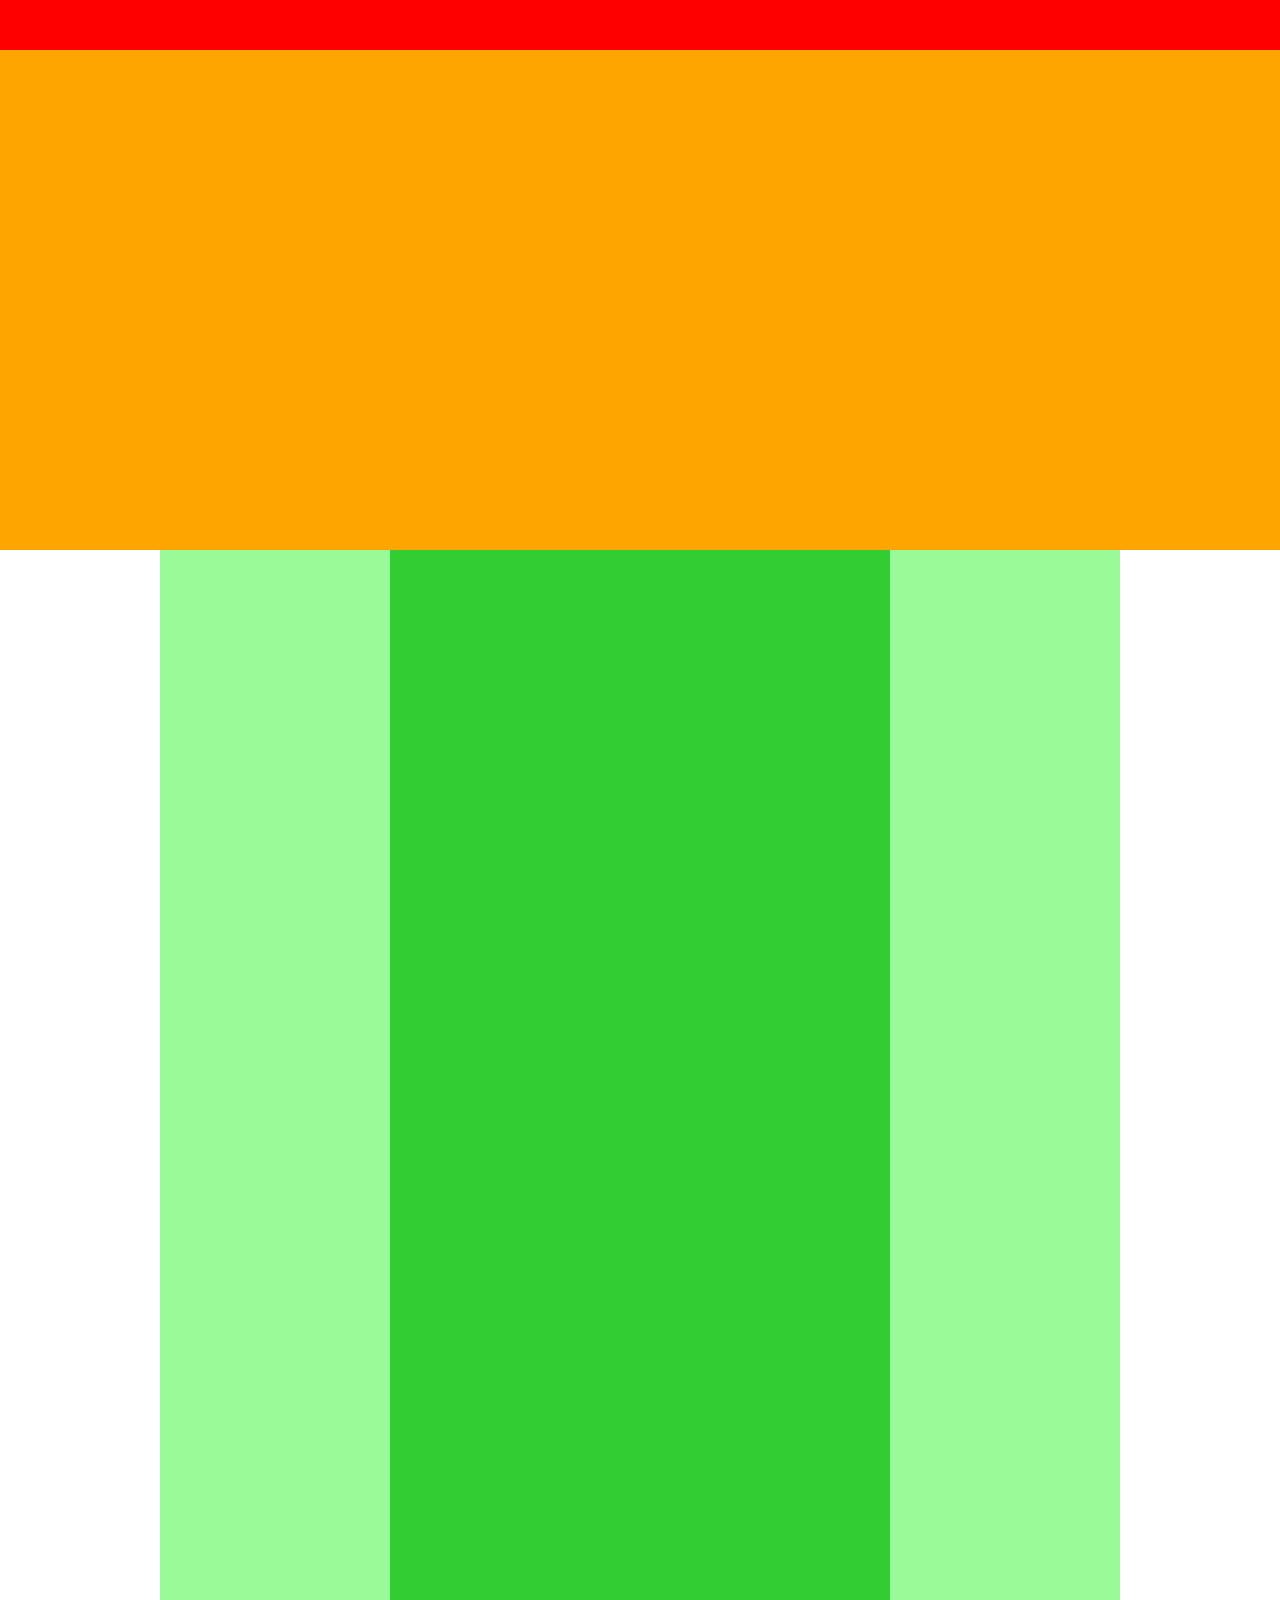
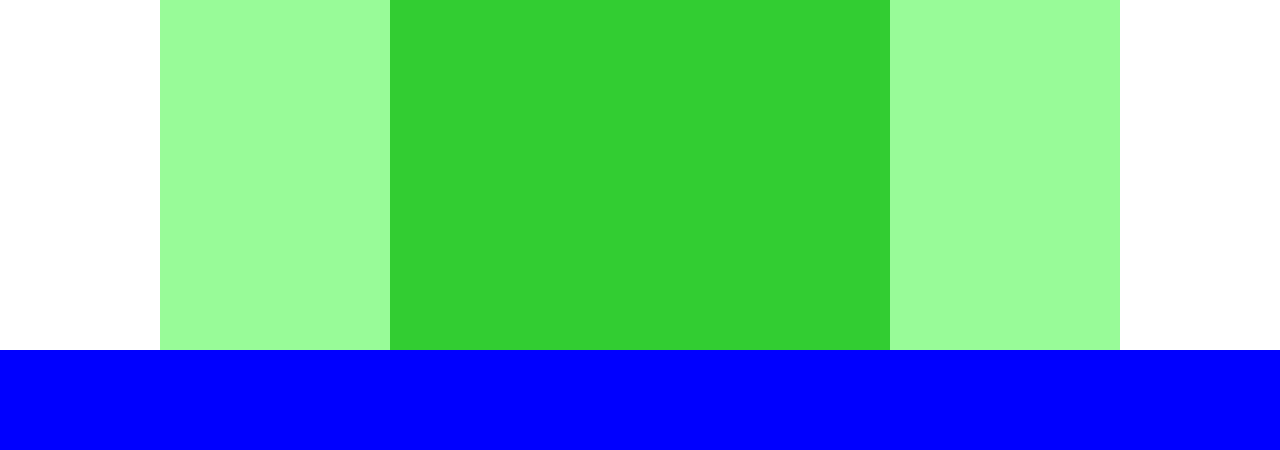
<file: 2章～9章：演習問題/4章演習/index.html>
<!DOCTYPE html>
<html>
 <head>
 	<meta charset="UTF-8">
 	<title>４章演習</title>
 	<link rel="stylesheet" href="style.css">
 </head>
 <body>
 	<div class="header"></div>
 	<div class="main-visual"></div>
 	<div class="main clearfix">
 		<div class="sidebar-left"></div>
 		<div class="blog"></div>
 		<div class="sidebar-right"></div>
 	</div>
 	<div class="footer"></div>
 </body>
</html>
</file>
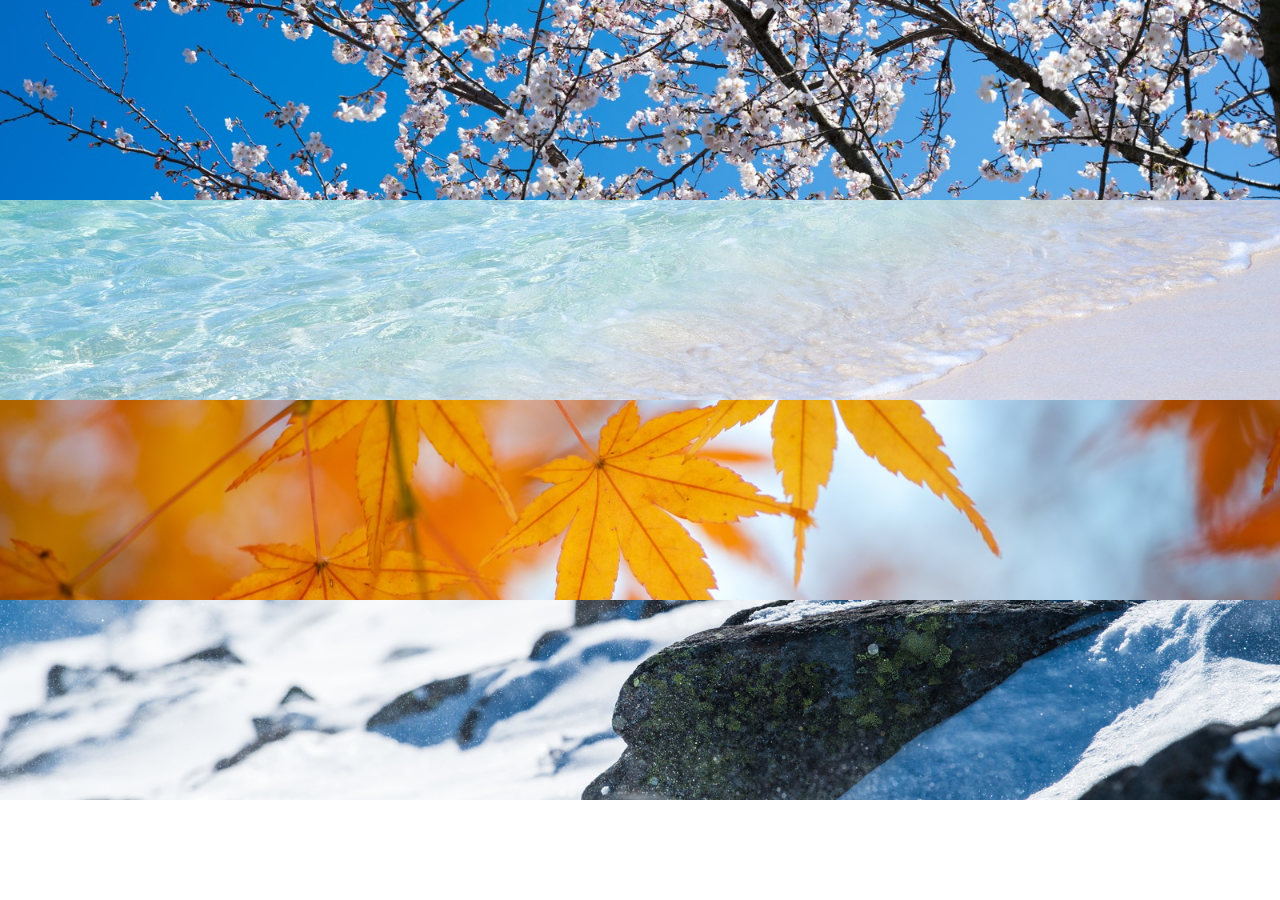
<file: 2章～9章：演習問題/6章演習/index.html>
<!DOCTYPE html>
<html>
<head>
	<meta charset="UTF-8">
	<title>6章演習</title>
	<link rel="stylesheet" href="style.css" >
</head>
<body>
	<div class="box1"></div>

	<div class="box2"></div>

	<div class="box3"></div>

	<div class="box4"></div>
</body>
</html>
</file>
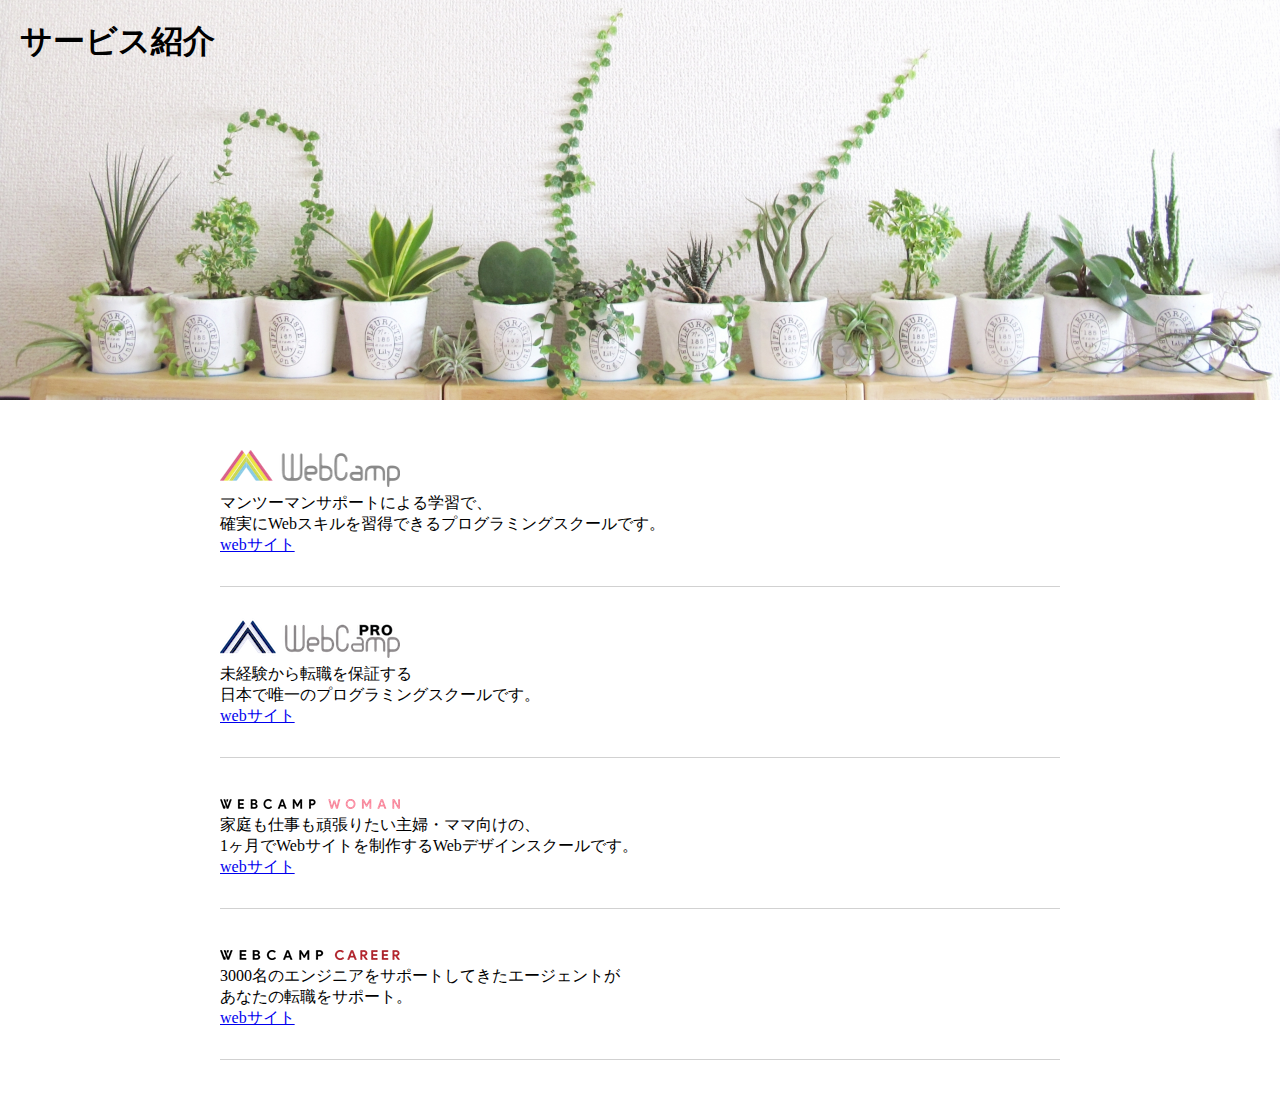
<file: 2章～9章：演習問題/7章演習/index.html>
<!DOCTYPE html>
<html>
<head>
  <meta charset="UTF-8">
  <title>7章演習</title>
  <link rel="stylesheet" href="style.css">
</head>
<body>
  <section class="main-visual">
    <h1 class="headline">サービス紹介</h1>
  </section>
  <main>
    <section class="service1">
      <h2><img src="img/wc-logo.png" alt="ロゴ"></h2>
      <p>マンツーマンサポートによる学習で、<br>確実にWebスキルを習得できるプログラミングスクールです。</p>
      <a href="https://web-camp.io/">webサイト</a>
    </section>

    <section class="service2">
      <h2><img src="img/wcp-logo.png" alt="ロゴ"></h2>
      <p>未経験から転職を保証する<br>日本で唯一のプログラミングスクールです。</p>
      <a href="http://web-camp.io/pro/">webサイト</a>
    </section>

    <section class="service3">
      <h2><img src="img/wcw-logo.png" alt="ロゴ"></h2>
      <p>家庭も仕事も頑張りたい主婦・ママ向けの、<br>1ヶ月でWebサイトを制作するWebデザインスクールです。</p>
      <a href="http://web-camp.io/woman/">webサイト</a>
    </section>

    <section class="service4">
      <h2><img src="img/wcc-logo.png" alt="ロゴ"></h2>
      <p>3000名のエンジニアをサポートしてきたエージェントが<br>あなたの転職をサポート。</p>
      <a href="http://web-camp.io/career/">webサイト</a>
    </section>
  </main>
</body>
</html>
</file>
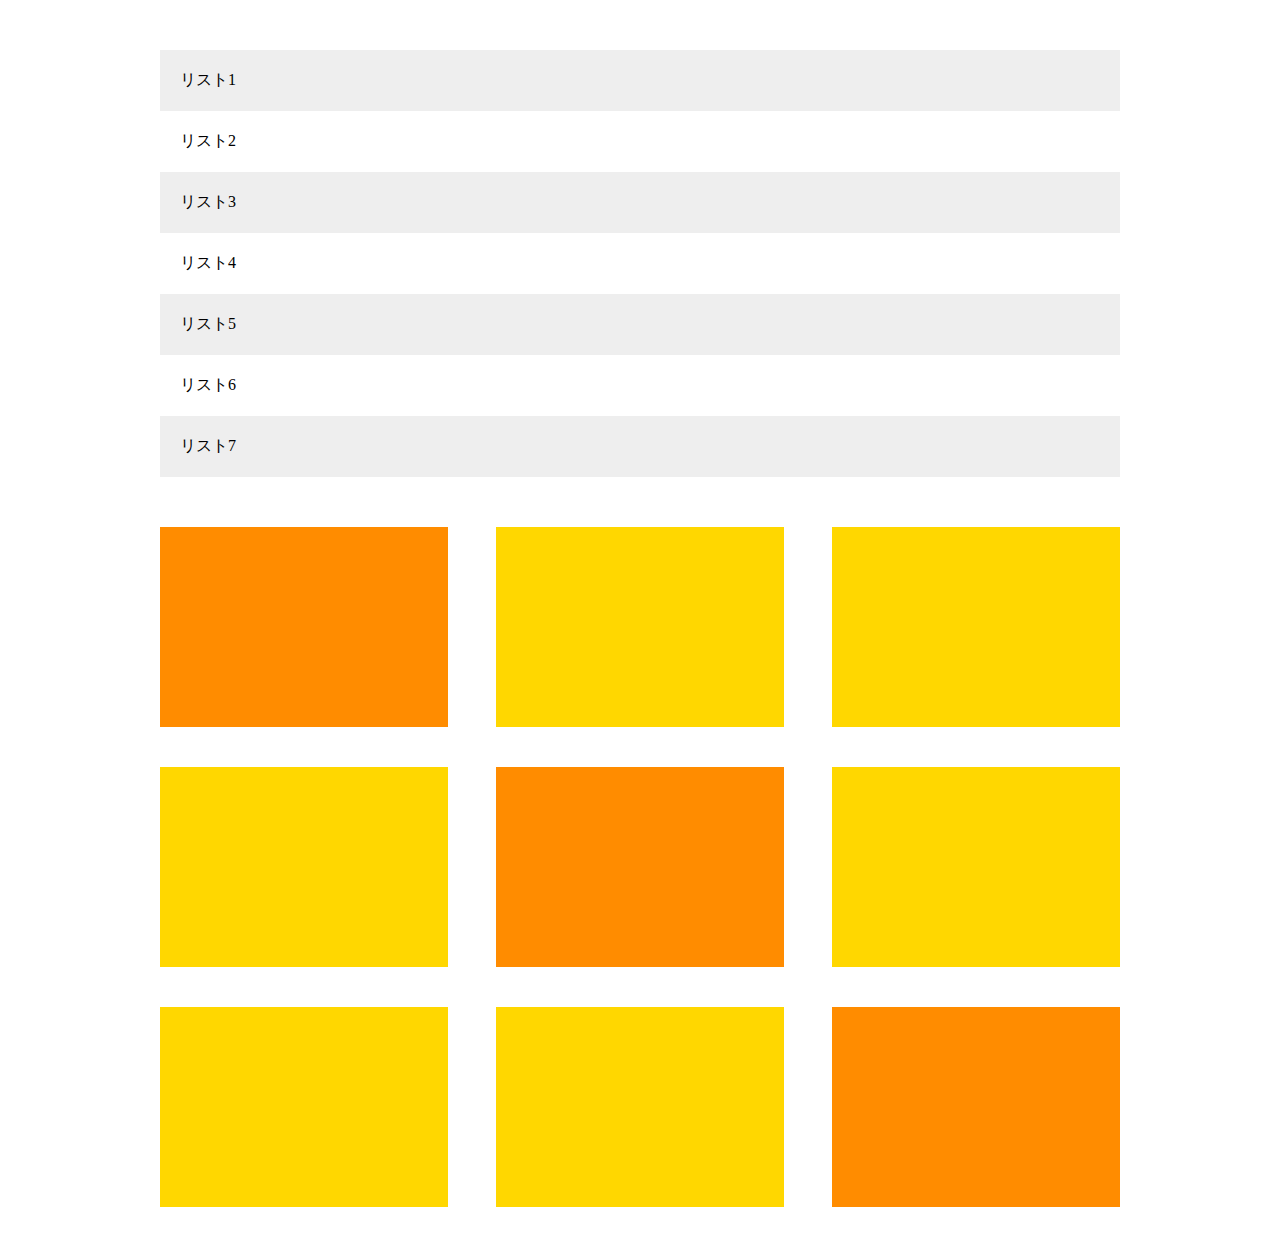
<file: 2章～9章：演習問題/8章演習/index.html>
<!DOCTYPE html>
<html>
<head>
  <meta charset="UTF-8">
  <title>8章演習</title>
  <link rel="stylesheet" href="style.css" >
</head>
<body>
  <main>
    <ul class="list">
      <li class="list-item">リスト1</li>
      <li class="list-item">リスト2</li>
      <li class="list-item">リスト3</li>
      <li class="list-item">リスト4</li>
      <li class="list-item">リスト5</li>
      <li class="list-item">リスト6</li>
      <li class="list-item">リスト7</li>
    </ul>

    <div class="clearfix">
      <div class="box"></div>
      <div class="box"></div>
      <div class="box"></div>
      <div class="box"></div>
      <div class="box"></div>
      <div class="box"></div>
      <div class="box"></div>
      <div class="box"></div>
      <div class="box"></div>
    </div>
  </main>
</body>
</html>
</file>
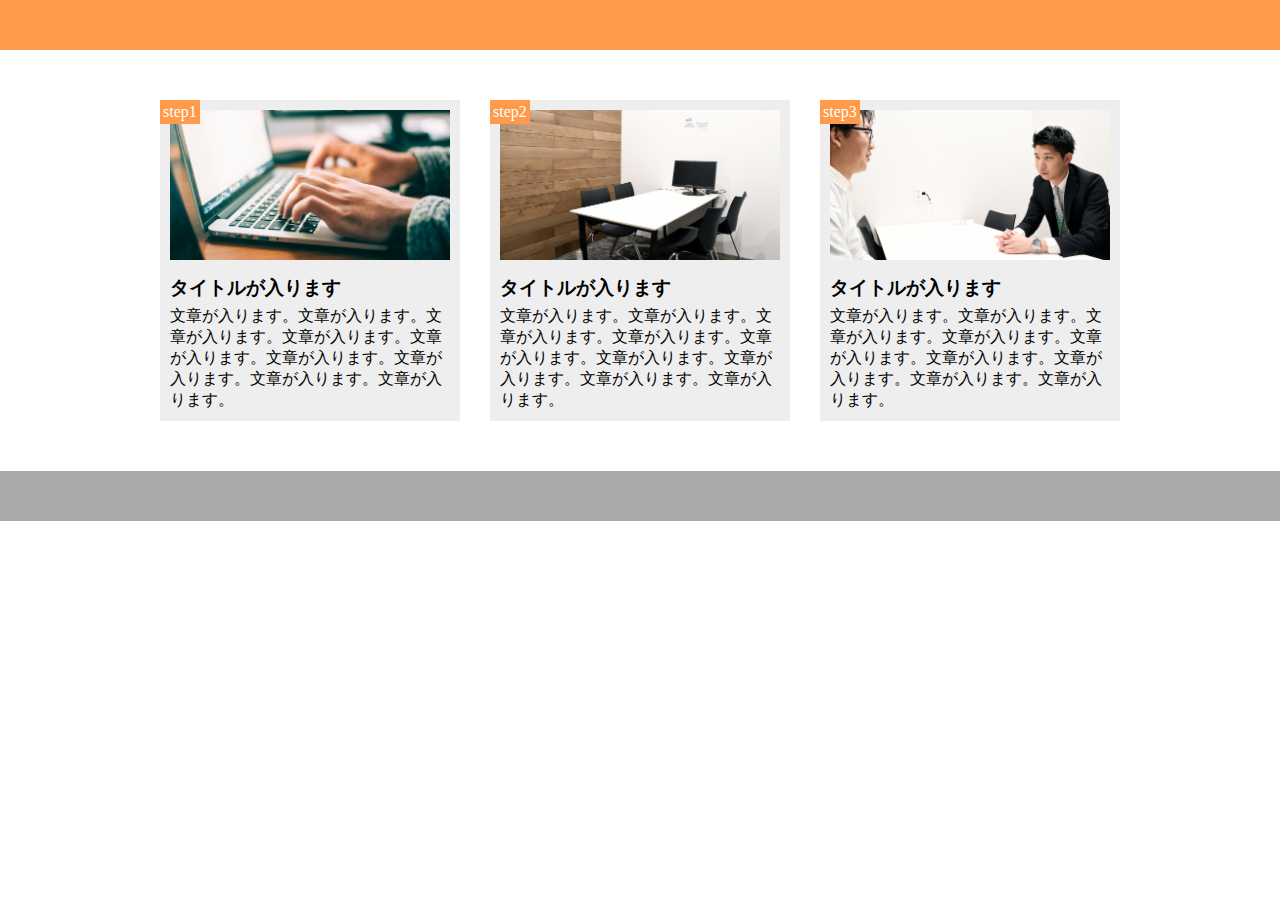
<file: 2章～9章：演習問題/9章演習/index.html>
<!DOCTYPE html>
<html lang="ja">
<head>
	<meta charset="UTF-8">
	<title>9章演習</title>
	<link rel="stylesheet" href="style.css">
</head>
<body>
	<header></header>
  <main class="clearfix">
    <section class="step-box">
      <div class="step-img1"></div>
      <span class="step-num">step1</span>
      <h3 class="title">タイトルが入ります</h3>
      <p class="text">文章が入ります。文章が入ります。文章が入ります。文章が入ります。文章が入ります。文章が入ります。文章が入ります。文章が入ります。文章が入ります。</p>
    </section>

    <section class="step-box">
      <div class="step-img2"></div>
      <span class="step-num">step2</span>
      <h3 class="title">タイトルが入ります</h3>
      <p class="text">文章が入ります。文章が入ります。文章が入ります。文章が入ります。文章が入ります。文章が入ります。文章が入ります。文章が入ります。文章が入ります。</p>
    </section>

    <section class="step-box">
      <div class="step-img3"></div>
      <span class="step-num">step3</span>
      <h3 class="title">タイトルが入ります</h3>
      <p class="text">文章が入ります。文章が入ります。文章が入ります。文章が入ります。文章が入ります。文章が入ります。文章が入ります。文章が入ります。文章が入ります。</p>
    </section>
  </main>
  <footer></footer>
</body>
</html>
</file>
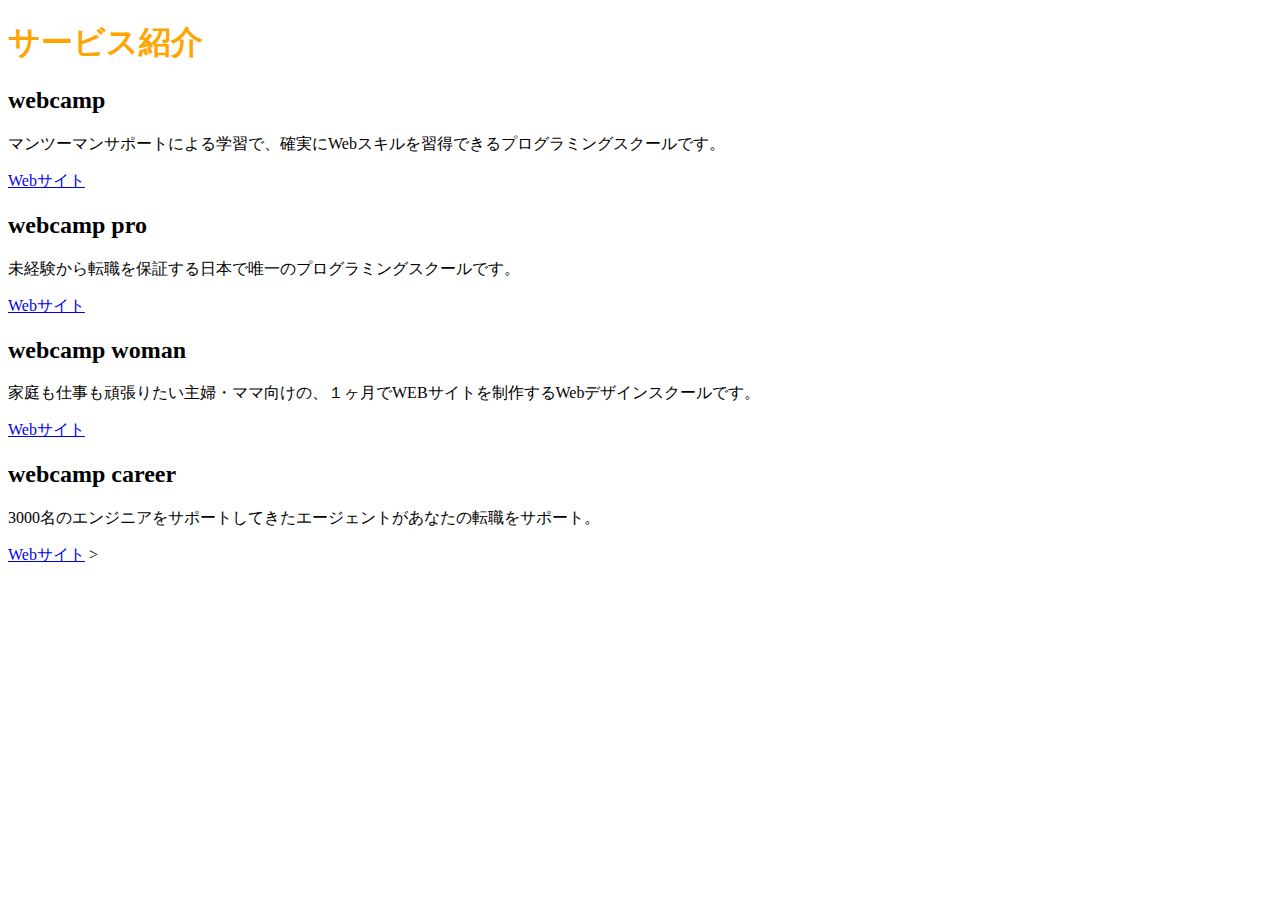
<file: 2章～9章：演習問題/2章演習/chapter2.html>
<!DOCTYPE html>
<html>
 <head>
  <meta charset="UTF-8">
  <title>２章演習</title>
  <link rel="stylesheet" href="style.css">
 </head>
 <body>
  <h1>サービス紹介</h1>
  <h2>webcamp</h2>
  <p>マンツーマンサポートによる学習で、確実にWebスキルを習得できるプログラミングスクールです。</p>
  <a href="https://web-camp.io/">Webサイト</a>
  <h2>webcamp pro</h2>
  <p>未経験から転職を保証する日本で唯一のプログラミングスクールです。</p>
  <a href="https://web-camp.io/pro/">Webサイト</a>
  <h2>webcamp woman</h2>
  <p>家庭も仕事も頑張りたい主婦・ママ向けの、１ヶ月でWEBサイトを制作するWebデザインスクールです。</p>
  <a href="https://web-camp.io/woman/">Webサイト</a>
  <h2>webcamp career</h2>
  <p>3000名のエンジニアをサポートしてきたエージェントがあなたの転職をサポート。</p>
  <a href="https://web-camp.io/career/">Webサイト</a>
 </body>
</html>>
</file>
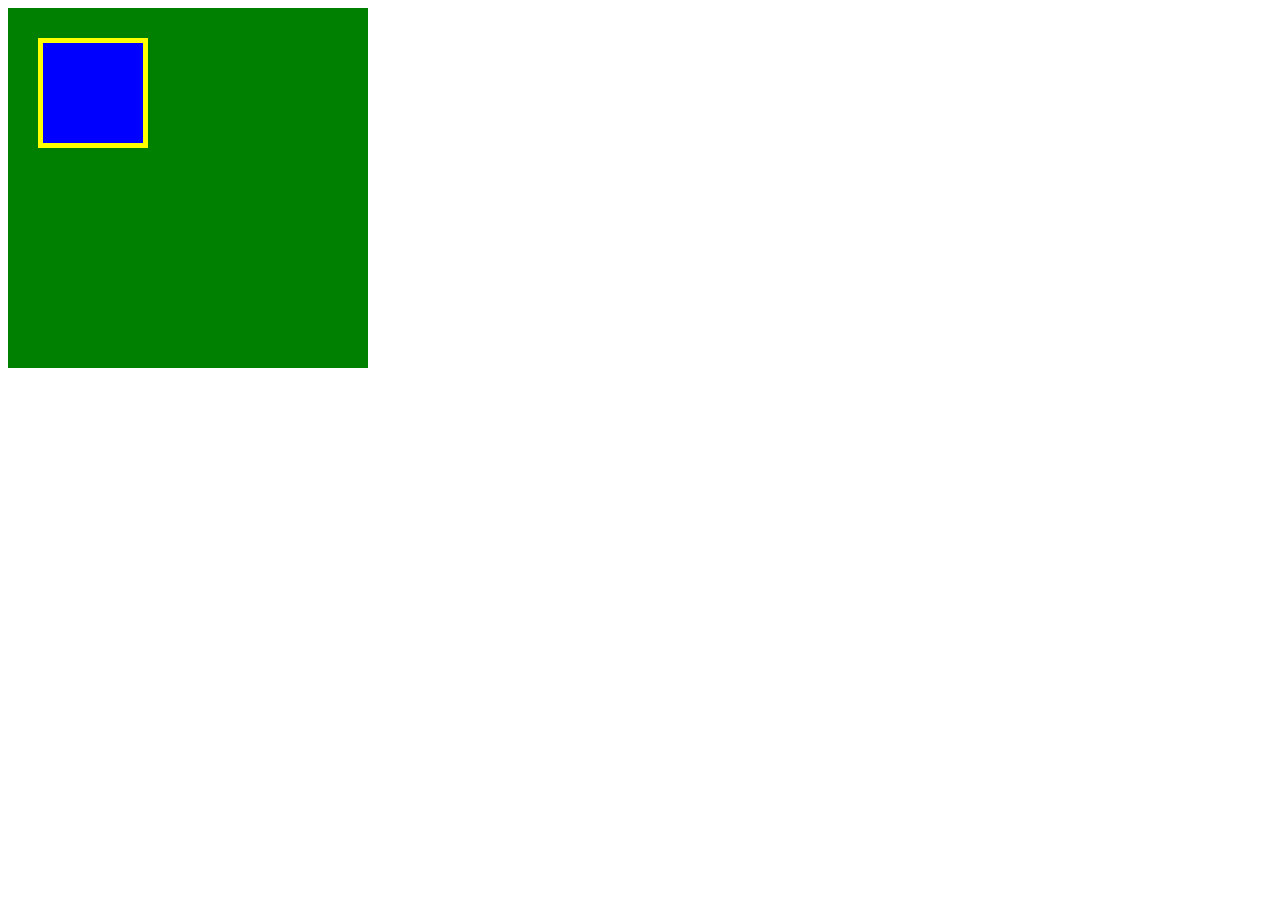
<file: 2章～9章：演習問題/3章演習/box.html>
<!DOCTYPE html>
<html>
<head>
  <meta charset="UTF-8">
  <!-- CSSファイルの読み込み -->
  <link rel="stylesheet" href="box.css">
  <title>BOX</title>
</head>
<body>
  <!-- box1用のdiv -->
  <div class="box1">
    <div class="box2">
  </div>
</body>
</html>
</file>
<file: 2章～9章：演習問題/4章演習/style.css>
* {
  margin: 0;
  padding: 0;
  box-sizing: border-box;
}

.clearfix::after {
  content:"";
  display:block;
  clear:both;
}

.main-visual {
  width: 100%;
  height: 500px;
  background-color: orange;
}

.header {
  width: 100%;
  height: 50px;
  background-color: red;
}

.main {
  width: 960px;
  margin: 0 auto;
}

.sidebar-left {
  width: 230px;
  height: 1400px;
  background-color: palegreen;
  float: left;
}

.blog {
  width: 500px;
  height: 1400px;
  background-color: limegreen;
  float: left;
}

.sidebar-right {
  width: 230px;
  height: 1400px;
  background-color: palegreen;
  float: left;
}

.footer {
  width: 100%;
  height: 100px;
  background-color: blue;
}
</file>
<file: 2章～9章：演習問題/6章演習/style.css>
* {
  margin: 0;
  padding: 0;
  box-sizing: border-box;
}

.box1 {
  height: 200px;
  background-image: url(img/box1.jpg);
  background-size: cover;
  background-position: center;
}

.box2 {
  height: 200px;
  background-image: url(img/box2.jpg);
  background-size: cover;
  background-position: center;
}

.box3 {
  height: 200px;
  background-image: url(img/box3.jpg);
  background-size: cover;
  background-position: center;
}

.box4 {
  height: 200px;
  background-image: url(img/box4.jpg);
  background-size: cover;
  background-position: center;
}
</file>
<file: 2章～9章：演習問題/7章演習/style.css>
* {
  margin: 0;
  padding: 0;
  box-sizing: border-box;
}

.main-visual {
  height: 400px;
  width: 100%;
  background-image: url(img/mv.jpg);
  background-size: cover;
  background-position: bottom;
}

.headline {
  padding: 20px;
}

main {
  width: 840px;
  margin: 50px auto;
}

.service1 {
  margin-bottom: 30px;
  border-bottom: 1px solid #d1d1d1;
  padding-bottom: 30px;
}

.service2 {
  margin-bottom: 30px;
  border-bottom: 1px solid #d1d1d1;
  padding-bottom: 30px;
}

.service3 {
  margin-bottom: 30px;
  border-bottom: 1px solid #d1d1d1;
  padding-bottom: 30px;
}

.service4 {
  border-bottom: 1px solid #d1d1d1;
  padding-bottom: 30px;
}
</file>
<file: 2章～9章：演習問題/8章演習/style.css>
* {
  margin: 0;
  padding: 0;
  box-sizing: border-box;
}

.clearfix::after {
  content: "";
  display: block;
  clear: both;
}

main {
  width: 960px;
  margin: 50px auto;
}

.list {
  margin-bottom: 50px;
}

.list-item {
  padding: 20px;
  list-style: none;
}

.list-item:nth-child(odd) {
  background-color: #eee;
}

.box {
  background-color: #ffd700;
  width: 30%;
  height: 200px;
  float: left;
  margin-right: 5%;
  margin-bottom: 40px;
}

.box:first-child,
.box:nth-child(5),
.box:last-child {
  background-color: #ff8c00;
}

.box:nth-child(3n) {
  margin-right: 0;
}

.box:nth-last-child(-n+3) {
  margin-bottom: 0;
}
</file>
<file: 2章～9章：演習問題/9章演習/style.css>
* {
  box-sizing: border-box;
  margin: 0;
  padding: 0;
}

.clearfix::after {
  display: block;
  content: "";
  clear: both;
}

header {
  height: 50px;
  background-color: #ff9a4b;
}

main {
  width: 960px;
  margin: 50px auto;
}

.step-box {
  float: left;
  width: 300px;
  margin-right: 30px;
  padding: 10px;
  position: relative;
  background-color: #eee;
}

.step-box:last-child {
  margin-right: 0;
}

.step-img1 {
  height: 150px;
  background-image: url(img/flow01.png);
  background-position: bottom;
  background-size: cover;
}

.step-img2 {
  height: 150px;
  background-image: url(img/flow02.png);
  background-position: bottom;
  background-size: cover;
}

.step-img3 {
  height: 150px;
  background-image: url(img/flow03.png);
  background-position: bottom;
  background-size: cover;
}

.step-num {
  padding: 3px;
  position: absolute;
  top: 0;
  left: 0;
  background-color: #ff9a4b;
  color: #fff;
}

.title {
  margin: 15px 0 5px;
}

footer {
  height: 50px;
  background-color: #aaa;
}
</file>
<file: 2章～9章：演習問題/2章演習/style.css>
h1{
  color: orange;
}
</file>
<file: 2章～9章：演習問題/3章演習/box.css>
.box1 {
  width: 300px;
  height: 300px;
}
.box1 {
  width: 300px;
  height: 300px;
  background-color: green;
  padding: 30px;
}
.box2 {
  width: 100px;
  height: 100px;
  background-color: blue;
  border: 5px solid yellow;
}
</file>
